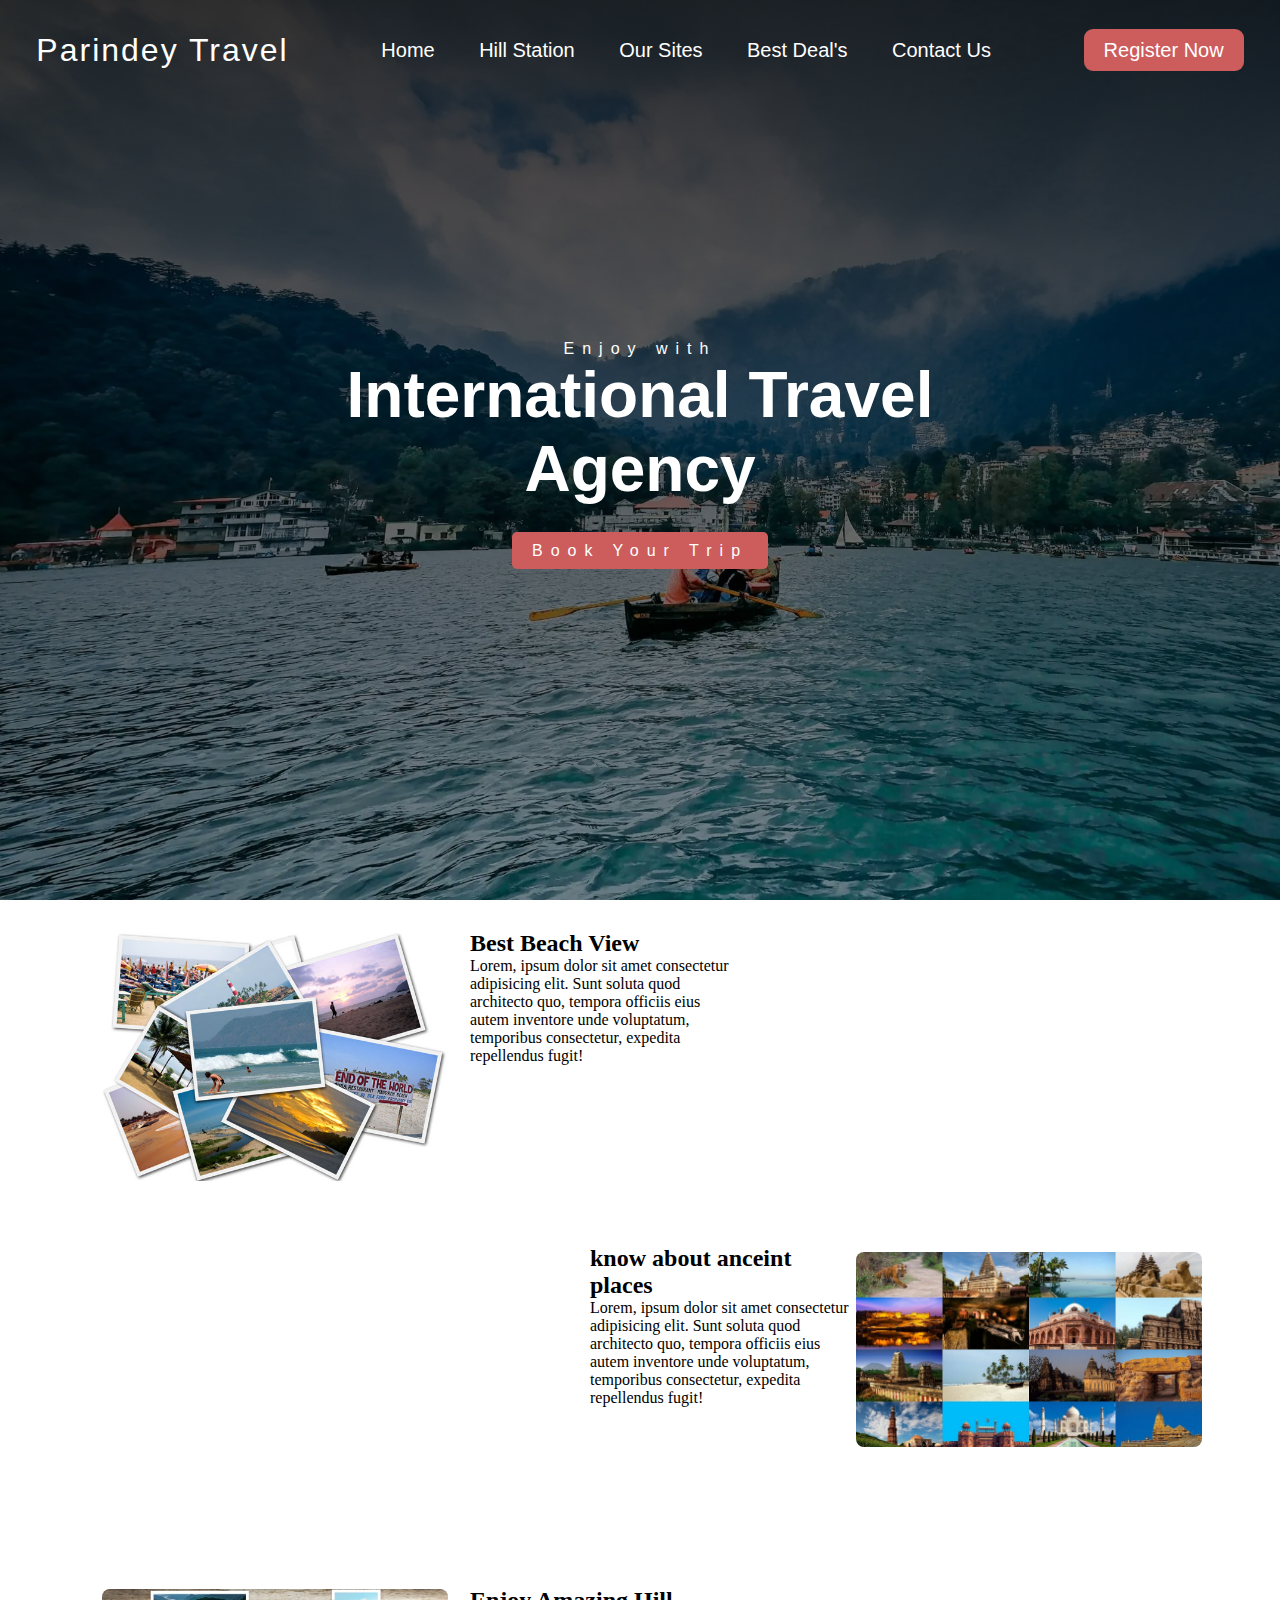
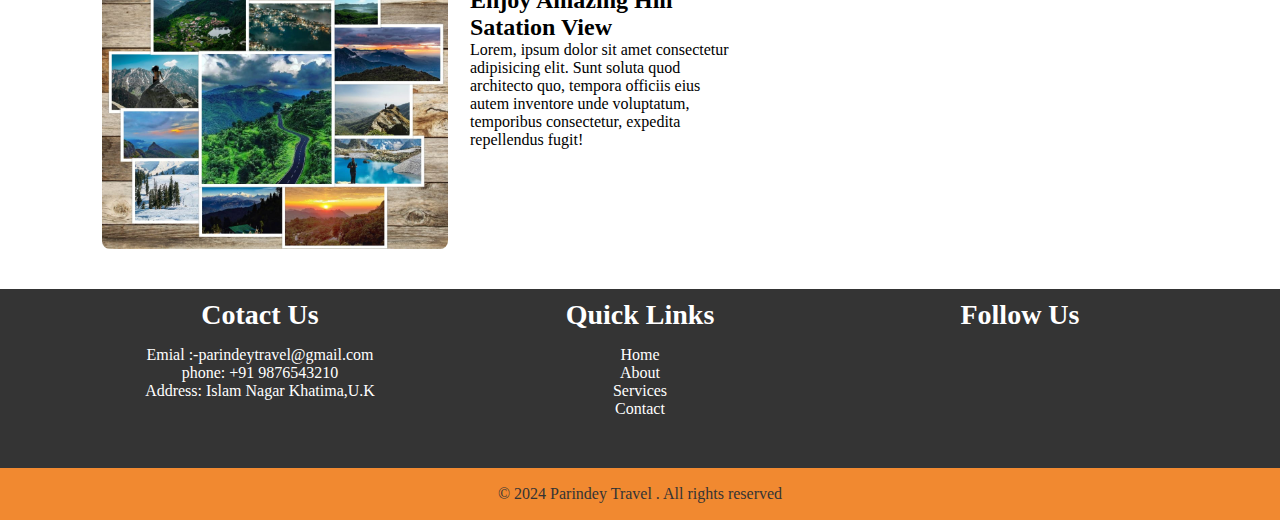
<file: landing page/index.html>
<!DOCTYPE html>
<html lang="en">

<head>
    <meta charset="UTF-8">
    <meta name="viewport" content="width=device-width, initial-scale=1.0">
    <title>Document</title>
    <link rel="stylesheet" href="style.css">

    <link rel="stylesheet" href="https://cdnjs.cloudflare.com/ajax/libs/font-awesome/6.5.2/css/all.min.css" integrity="sha512-SnH5WK+bZxgPHs44uWIX+LLJAJ9/2PkPKZ5QiAj6Ta86w+fsb2TkcmfRyVX3pBnMFcV7oQPJkl9QevSCWr3W6A==" crossorigin="anonymous" referrerpolicy="no-referrer" />
</head>

<body>
    <header>
        <nav>
            <div class="logo">
                Parindey Travel
            </div>
            <div class="menu">
                <a href="#">Home</a>
                <a href="#">Hill Station</a>
                <a href="#">Our Sites</a>
                <a href="#">Best Deal's</a>
                <a href="#">Contact Us</a>
            </div>
            <div class="book">
                <a href="#">Register Now</a>
            </div>
        </nav>
        <section class="head">
            <span>Enjoy with</span>
            <h1>International Travel Agency</h1>
            <br><br>
            <a href="#">Book Your Trip</a>
        </section>
    </header>
    <main>
        <div class="container">
            <div class="container1">
                <img src="beach.jpg" alt="beach">
                <div class="text">
                    <h2>Best Beach View</h2>
                    <P>Lorem, ipsum dolor sit amet consectetur adipisicing elit. Sunt soluta quod architecto quo,
                        tempora officiis eius autem inventore unde voluptatum, temporibus consectetur, expedita
                        repellendus fugit!</P>
                </div>
            </div>
            <div class="container2">
                <img src="ancient.jpg" alt="ancient places">
                <div class="text">
                    <h2>know about anceint places</h2>
                    <P>Lorem, ipsum dolor sit amet consectetur adipisicing elit. Sunt soluta quod architecto quo,
                        tempora officiis eius autem inventore unde voluptatum, temporibus consectetur, expedita
                        repellendus fugit!</P>
                </div>
            </div>
            <div class="container3">
                <img src="hill.jpg" alt="Hill Station">
                <div class="text">
                    <h2>Enjoy Amazing Hill Satation View</h2>
                    <P>Lorem, ipsum dolor sit amet consectetur adipisicing elit. Sunt soluta quod architecto quo,
                        tempora officiis eius autem inventore unde voluptatum, temporibus consectetur, expedita
                        repellendus fugit!</P>
                </div>
            </div>
        </div>
        <footer>
            <div class="container4">
                <div class="footer-content">
                    <h3>Cotact Us</h3>
                    <p>Emial :-parindeytravel@gmail.com</p>
                    <p>phone: +91 9876543210</p>
                    <p>Address: Islam Nagar Khatima,U.K</p>
                </div>
                <div class="footer-content">
                    <h3>Quick Links</h3>
                    <ul class="list">
                        <li><a href="">Home</a></li>
                        <li><a href="">About</a></li>
                        <li><a href="">Services</a></li>
                        <li><a href="">Contact</a></li>
                    </ul>
                </div>
                <div class="footer-content">
                    <h3>Follow Us</h3>
                    
                    <li><a href=""><i class="fab fa-facebook"></i></a></li>
                    <li><a href=""><i class="fab fa-twitter"></i></a></li>
                    <li><a href=""><i class="fab fa-instagram"></i></a></li>
                    <li><a href=""><i class="fab fa-youtube"></i></a></li>
                </div>
            </div>
            <div class="bottom-bar">
                <p>&copy; 2024 Parindey Travel . All rights reserved</p>
            </div>
        </footer>
    </main>
</body>

</html>
</file>
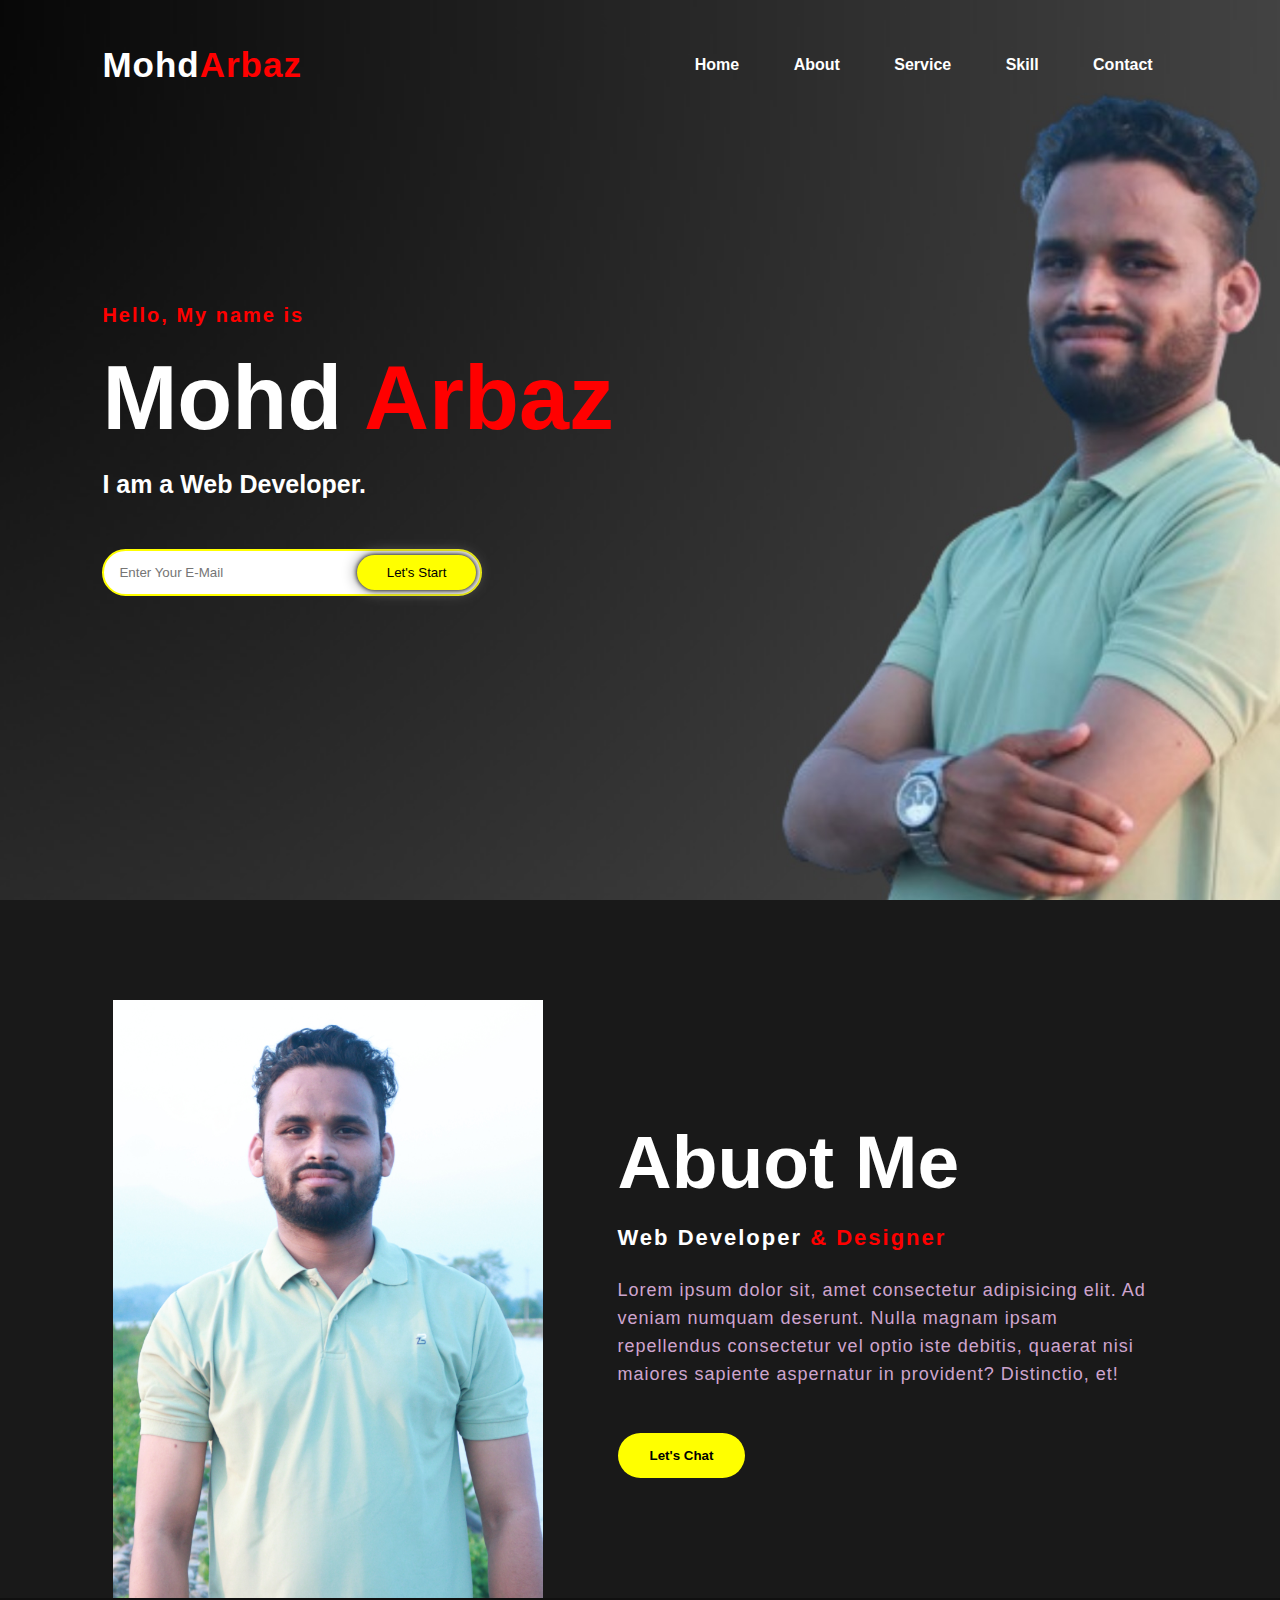
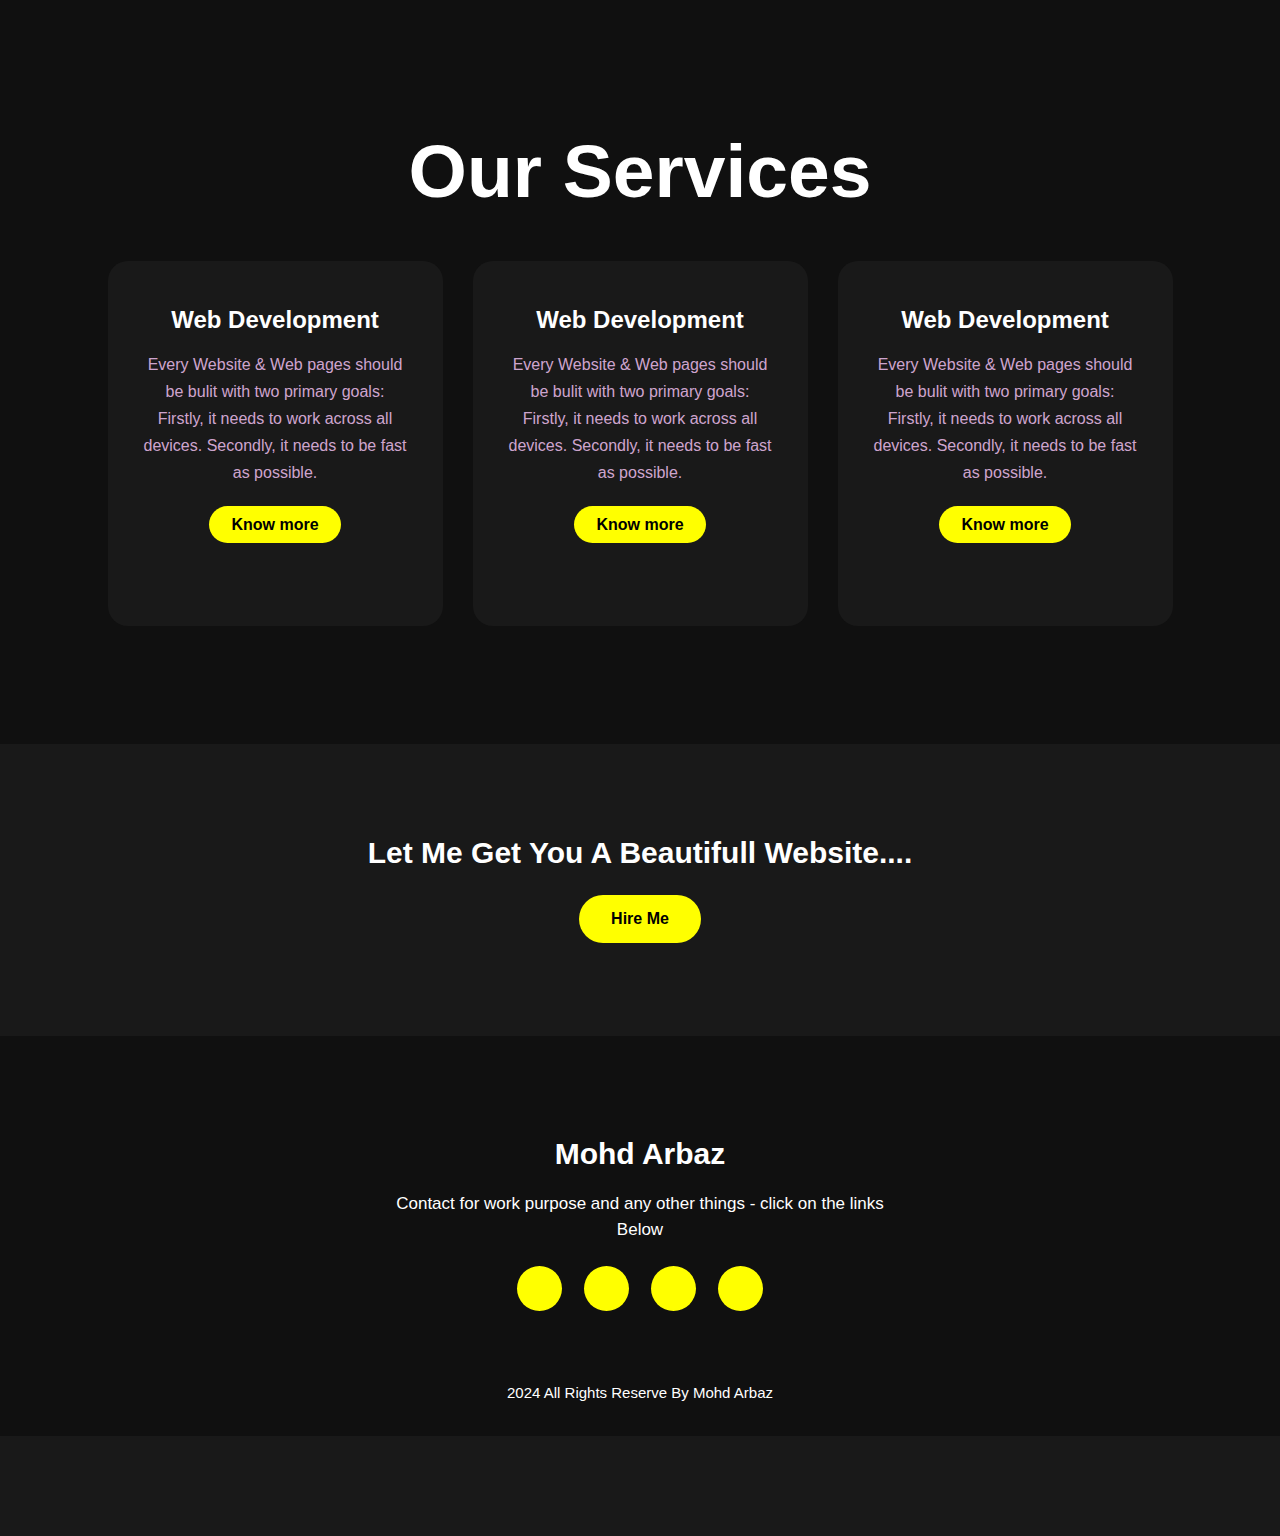
<file: Portfolio/index.html>
<!DOCTYPE html>
<html lang="en">

<head>
    <meta charset="UTF-8">
    <meta name="viewport" content="width=device-width, initial-scale=1.0">
    <title>My Portfolio</title>
    <link rel="stylesheet" href="style.css">

    <!-- For font  -->
    <!-- <link rel="preconnect" href="https://fonts.googleapis.com"> -->
    <!-- <link rel="preconnect" href="https://fonts.gstatic.com" crossorigin> -->
    <!-- <link href="https://fonts.googleapis.com/css2?family=Lexend:wght@100..900&display=swap" rel="stylesheet"> -->

    <!-- For Icons -->
    <link rel="stylesheet" href="https://cdnjs.cloudflare.com/ajax/libs/font-awesome/6.5.2/css/all.min.css"
        integrity="sha512-SnH5WK+bZxgPHs44uWIX+LLJAJ9/2PkPKZ5QiAj6Ta86w+fsb2TkcmfRyVX3pBnMFcV7oQPJkl9QevSCWr3W6A=="
        crossorigin="anonymous" referrerpolicy="no-referrer" />
</head>

<body>
    <!-- main page -->
    <div class="top-bar">
        <nav>
            <h2 class="logo">Mohd<span>Arbaz</span></h2>
            <ul>
                <li><a href="#">Home</a></li>
                <li><a href="#">About</a></li>
                <li><a href="#">service</a></li>
                <li><a href="#">Skill</a></li>
                <li><a href="#">Contact</a></li>
            </ul>
        </nav>
        <div class="content">
            <h4>Hello, My name is</h4>
            <h1>Mohd <span>Arbaz</span></h1>
            <h3>I am a Web Developer.</h3>
            <div class="newslatter">
                <form>
                    <input type="email" name="email" id="email" placeholder="Enter Your E-Mail">
                    <input type="submit" name="submit" value="Let's Start">
                </form>
            </div>
        </div>
    </div>
    <!-- About Sectiom -->
    <section class="about">
        <div class="main">
            <img src="main.jpg" alt="my photo">
            <div class="about-text">
                <h2>Abuot Me</h2>
                <h5> Web Developer <span>& Designer</span></h5>
                <P>Lorem ipsum dolor sit, amet consectetur adipisicing elit. Ad veniam numquam deserunt. Nulla magnam
                    ipsam repellendus consectetur vel optio iste debitis, quaerat nisi maiores sapiente aspernatur in
                    provident? Distinctio, et!</P>
                <button type="button">Let's Chat</button>
            </div>
        </div>
        <!-- </section>Services Sectioon -->
        <section class="service">
            <dic class="title">
                <h2>Our Services</h2>
            </dic>
            <div class="box">
                <div class="card">
                    <i class="fa-solid fa-bars"></i>
                    <h5>Web Development</h5>
                    <div class="pra">
                        <p>Every Website & Web pages should be bulit with two primary goals: Firstly, it needs to work
                            across all devices. Secondly, it needs to be fast as possible.</p>
                        <p style="text-align: center;">
                            <a class="button" href="#">Know more</a>
                        </p>
                    </div>
                </div>

                <div class="card">
                    <i class="fa-solid fa-user"></i>
                    <h5>Web Development</h5>
                    <div class="pra">
                        <p>Every Website & Web pages should be bulit with two primary goals: Firstly, it needs to work
                            across all devices. Secondly, it needs to be fast as possible.</p>
                        <p style="text-align: center;">
                            <a class="button" href="#">Know more</a>
                        </p>
                    </div>
                </div>

                <div class="card">
                    <i class="fa-solid fa-bell"></i>
                    <h5>Web Development</h5>
                    <div class="pra">
                        <p>Every Website & Web pages should be bulit with two primary goals: Firstly, it needs to work
                            across all devices. Secondly, it needs to be fast as possible.</p>
                        <p style="text-align: center;">
                            <a class="button" href="#">Know more</a>
                        </p>
                    </div>
                </div>
            </div>
        </section>
        <!-- ---Contact Section---   -->

        <div class="contact-me">
            <p>Let Me Get You A Beautifull Website....</p>
            <a class="button-two" href="#">Hire Me</a>
        </div>

        <!-- Footer content  -->

        <footer>
            <p>Mohd Arbaz</p>
            <p>Contact for work purpose and any other things - click on the links Below</p>
            <div class="social">
                <!-- Facebook  -->
                <a href="https://www.facebook.com/profile.php?id=100009818410442&mibextid=ZbWKwL"><i
                        class="fa-brands fa-facebook"></i></a>

                <!-- Instagram  -->
                <a href="https://www.instagram.com/arbaz_akhtar01?igsh=MnVoaHp5YmkxOXpt"><i
                        class="fa-brands fa-square-instagram"></i></a>

                <!-- Gmail  -->
                <a href="mailto:mohdarbaz.iot@gmail.com"><i class="fa-solid fa-envelope"></i></a>

                <!-- Linkedin  -->
                <a
                    href="https://www.linkedin.com/in/mohd-arbaz-a43996292?utm_source=share&utm_campaign=share_via&utm_content=profile&utm_medium=android_app"><i
                        class="fa-brands fa-linkedin"></i></a>
            </div>
            <p class="end">2024 All Rights Reserve By Mohd Arbaz</p>
        </footer>
</body>

</html>
</file>
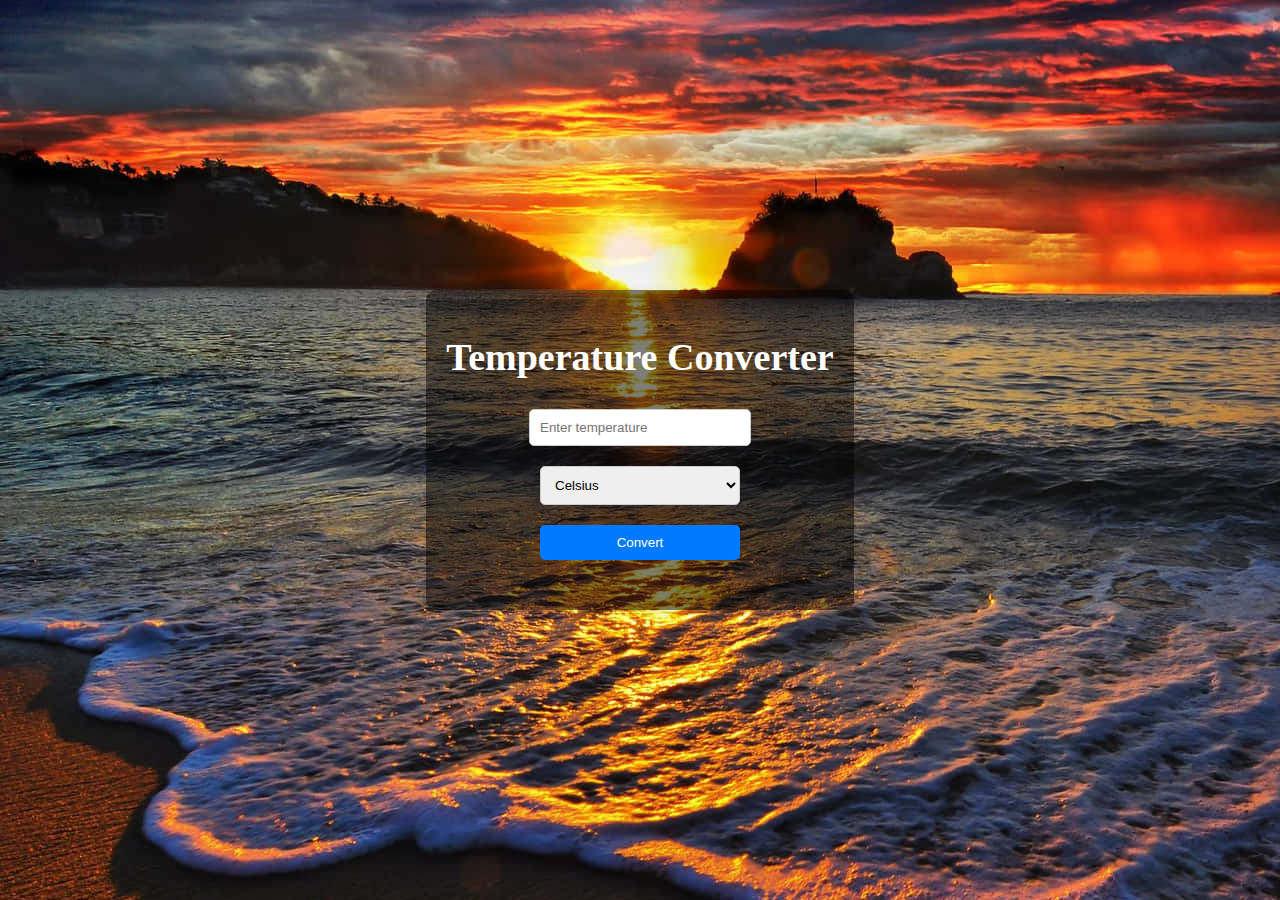
<file: Temprature Converter/index.html>
<!DOCTYPE html>
<html>
<head>
    <meta charset="UTF-8">
    <meta name="viewport" content="width=device-width, initial-scale=1.0">
    <title>Temperature Converter</title>
    <link rel="stylesheet" href="styles.css">
</head>
<body>
    <div class="container">
        <h1>Temperature Converter</h1>
        <div class="converter">
            <input type="number" id="inputTemp" placeholder="Enter temperature">
            <select id="inputUnit">
                <option value="Celsius">Celsius</option>
                <option value="Fahrenheit">Fahrenheit</option>
                <option value="Kelvin">Kelvin</option>
            </select>
            <button onclick="convertTemperature()">Convert</button>
            <div id="result">
                <label for="result"></label>
            </div>
        </div>
    </div>
    <script src="temp.js"></script>
</body>
</html>
</file>
<file: landing page/style.css>
*{
    padding: 0;
    margin: 0;
    box-sizing: border-box;
}

header{
    width: 100%;
    height: 100vh;
    background:linear-gradient(rgba(0,0,0,0.8),rgba(0,0,0,0.3)), url(image.jpg);
    background-size: cover;
    font-family: 'Gill Sans', 'Gill Sans MT', Calibri, 'Trebuchet MS', sans-serif;
}

nav{
    width: 100%;
    height: 100px;
    color:white;
    display: flex;
    justify-content: space-around;
    align-items: center  ;
}
.logo{
    font-size: 2em;
    letter-spacing: 2px;
}

.menu a{
    text-decoration: none;
    color: white;
    padding: 10px 20px;
    font-size: 20px;
    position: relative;
}

.menu a:before{
    content: '' ;    
    position: absolute;
    top: 0;
    left: 0;
    width: 0;
    height: 100%;
    border-bottom: 2px solid indianred;
    transition: 0.4s linear;
}
.menu a:hover:before{
    width: 90%;
}
.book a{
    text-decoration: none;
    color: white;
    padding: 10px 20px;
    font-size: 20px;
    background: indianred;
    border-radius: 9px;    
}
.book a:hover{
    background: transparent;
    border: 1px solid indianred;
    transition: 0.4s;
}
.head{
    max-width: 650px;
    position: absolute;
    top: 50%;
    left: 50%;
    transform: translate(-50%,-50%);
    text-align: center;
    color: white;
}

.head span{
    letter-spacing: 8px;
}

.head h1{
    font-size: 4em;
}

.head a{
    text-decoration: none;
    background: indianred;
    color: white;
    padding: 10px 20px;
    letter-spacing: 8px;
    border-radius: 5px;
    transition: 0.4s;
    margin-top: 40px;
}

.head a:hover{
    background: transparent;
    border: 1px solid indianred;
    transition: 0.4s;
    margin-top: 40px;
}

main{
    width: 100%;
    height: 100vh;
    background: rgb(255, 255, 255);
    background-size: cover;
}

.container{
    margin-top: 30px;
    margin-left: 40px;
    width: 66%;
}

.container1{
    margin: 10px 60px;
    width: 75%;
}   

.container1 text{
    margin-top: 60px;
    font-size: 40px;
}   

.container1 img{
    max-width: 350px;
    float: left;
    border: 2px solid white;
    border-radius: 10px;
    margin-right: 20px;
}

.container1 text h2{
    font-size: 50px;
    padding: 5px;
}

.container1 text p{
    font-size: 2em;
}

.container2{
    margin: 180px 550px;
    width: 75%;
}
.container2 img{
    max-width: 350px;
    float: right;
    border: 2px solid white;
    border-radius: 10px;
    margin-right: 20px;
    margin-top: 5px;
}

.container2 text h2{
    font-size: 50px;
    padding: 5px;
}

.container2 text p{
    font-size: 18px;
}

.container3{
    margin: 10px 60px;
    width: 75%;
}   

.container3 img{
    max-width: 350px;
    float: left;
    border: 2px solid white;
    border-radius: 10px;
    margin-right: 20px;
}

.container3 text h2{
    font-size: 50px;
    padding: 5px;
}

.container3 text p{
    font-size: 18px;
}

.about{
    margin: 200px;
    text-align: center;
    font-size: 1.5em;
}

.contact{
    margin-top: 30px;
    color:white;
    display: flex;
    justify-content: space-around;
    align-items: center  ;
}

footer{
    background: #343434;
    padding-top: 10px;
    margin-top: 140px;
}
.container4{
    color: white;
    width: 1140px;
    margin: auto;
    display: flex;
    justify-content: space-around;
}

.footer-content{
    width: 33.3%;
}

h3{
    font-size: 28px;
    margin-bottom: 15px;
    text-align: center;
}
.footer-content{
    color: white;
    text-align: center;
}
.list{
    padding: 0;
}

.list li{
    width: auto;
    text-align: center;
    list-style-type: none;
    position: relative;
}
.list li::before{
    color: white;
    content:'';
    position: absolute;
    transform: translate(-50%,-50%);
    left: 50%;
    top: 100%;
    width: 0;
    height: 2px;
    background: #f18930;
    transition-duration: .5s;
}

.list li::hover::before{
    width: 70px;
}
.social-icons{
    text-align: center;
    padding: 0;
}

.social-icons li{
    display: inline-block;
    text-align: center;
    padding: 5px ;
}

.social-icons i{
    color: white;
    font-size: 25px;
}
.footer-content a{
    text-decoration: none;
}
.footer-content a:hover{
    color: #f18930;
}
.footer-content li a{
    color: #fff;
    list-style: none;
}
.footer-content li {
    /* color: #fff; */
    list-style: none;
}
.social-icons i:hover{
    color: #f18930;
}
.bottom-bar{
    background-color: #f18930;
    text-align: center;
    padding: 10px 0;
    margin-top: 50px;
}
.bottom-bar p{
    color: #343434;
    margin: 0;
    font-size: 16px;
    padding: 7px;
}
</file>
<file: Portfolio/style.css>
* {
    padding: 0;
    margin: 0;
    font-family: sans-serif;
    box-sizing: border-box;
}

.top-bar {
    height: 100vh;
    width: 100%;
    background-image: url(background.jpg);
    background-size: cover;
    background-position: center;
}

nav {
    display: flex;
    align-items: center;
    justify-content: space-between;
    padding-top: 45px;
    padding-left: 8%;
    padding-right: 8%;
}

.logo {
    color: white;
    font-size: 35px;
    letter-spacing: 1px;
    cursor: pointer;
}

span {
    color: red;
}

nav ul li {
    list-style-type: none;
    display: inline-block;
    padding: 10px 25px;
}

nav ul li a {
    color: white;
    text-decoration: none;
    font-weight: bold;
    text-transform: capitalize;
    
}

nav ul li a:hover {
    color: yellow;
    transition: .3s;
}

.content {
    position: absolute;
    top: 50%;
    left: 8%;
    transform: translateY(-50%);
}

h1 {
    color: white;
    margin: 20px 0px 20px;
    font-size: 90px;
}

h3 {
    color: white;
    font-size: 25px;
    margin-bottom: 50px;
}

h4 {
    outline: white;
    color: red;
    letter-spacing: 2px;
    font-size: 20px;
}

.newslatter form {
    width: 380px;
    max-width: 100%;
    position: relative;
    text-align: center;
}

.newslatter form input:first-child {
    display: inline-block;
    width: 100%;
    padding: 14px 130px 14px 15px;
    border: 2px solid yellow;
    outline: none;
    border-radius: 30px;
}

.newslatter form input:last-child {
    position: absolute;
    display: inline-block;
    outline: none;
    border: none;
    padding: 10px 30px;
    border-radius: 30px;
    background-color: yellow;
    box-shadow: 0px 0px 5px #000, 0px 0px 15px #858585;
    top: 6px;
    right: 6px;
}

.newslatter form input:last-child:hover{
    background-color: transparent;
    border: 2px solid yellow;
    cursor: pointer;
    /* color: white; */
}

/* about section  */

.about {
    width: 100%;
    padding: 100px 0px;
    background-color: #191919;
}

.about img {
    height: auto;
    width: 430px;
}

.about-text {
    width: 550px;
}

.main {
    width: 1130px;
    max-width: 95%;
    margin: 0 auto;
    display: flex;
    align-items: center;
    justify-content: space-around;
}

.about-text h2 {
    color: white;
    font-size: 75px;
    text-transform: capitalize;
    margin-bottom: 20px;
}

.about-text h5 {
    color: white;
    letter-spacing: 2px;
    font-size: 22px;
    margin-bottom: 25px;
    text-transform: capitalize;
}

.about-text p {
    color: #fcfc;
    letter-spacing: 1px;
    line-height: 28px;
    font-size: 18px;
    margin-bottom: 45px;
}

button {
    background-color: yellow;
    color: black;
    text-decoration: none;
    border: 2px solid transparent;
    font-weight: bold;
    padding: 13px 30px;
    border-radius: 30px;
    transition: .4s;
}

button:hover {
    background-color: transparent;
    border: 2px solid yellow;
    cursor: pointer;
    color: white;
}

/* service section  */

.service {
    background: #101010;
    width: 100%;
    padding: 100px 0px;
}

.title h2 {
    color: white;
    font-size: 75px;
    width: 1130px;
    margin: 30px auto;
    text-align: center;
}

.box {
    color: white;
    display: flex;
    align-items: center;
    justify-content: center;
    min-height: 400px;
}

.card {
    height: 365px;
    width: 335px;
    padding: 20px 35px;
    background: #191919;
    border-radius: 20px;
    margin: 15px;
    position: relative;
    overflow: hidden;
    text-align: center;
}

.card i {
    font-size: 50px;
    text-align: center;
    display: block;
    margin: 25px 0px;
    color: yellow;
}

h5 {
    color: white;
    font-size: 24px;
    margin-bottom: 17px;
}

.pra p {
    color: #fcfc;
    font-size: 16px;
    line-height: 27px;
    margin-bottom: 25px;
}

.card .button {
    background-color: yellow;
    color: black;
    text-decoration: none;
    border: 2px solid transparent;
    font-weight: bold;
    padding: 8px 20px;
    border-radius: 30px;
    transition: .4s;
}

.card .button:hover {
    background-color: transparent;
    border: 2px solid yellow;
    cursor: pointer;
    color: white;
}


/* contact section  */

.contact-me {
    width: 100%;
    height: 292px;
    background: #191919;
    display: flex;
    align-items: center;
    flex-direction: column;
    justify-content: center;
}

.contact-me p {
    color: white;
    font-size: 30px;
    font-weight: bold;
    margin-bottom: 25px;
}

.contact-me .button-two {
    background-color: yellow;
    color: black;
    text-decoration: none;
    border: 2px solid transparent;
    font-weight: bold;
    padding: 13px 30px;
    border-radius: 30px;
    transition: .4s;
}

.contact-me .button-two:hover {
    background-color: transparent;
    border: 2px solid yellow;
    cursor: pointer;
    color: white;
}

/* footer section  */

footer{
    position: relative;
    width: 100%;
    height: 400px;
    background: #101010;
    display: flex;
    flex-direction: column;
    justify-content: center;
    align-items: center;
}

footer p:nth-child(1){
    font-size: 30px;
    color: white;
    margin-bottom: 20px ;
    font-weight: bold;
}

footer p:nth-child(2){
    color: white;
    font-size: 17px;
    width: 500px;
    text-align: center;
    line-height: 26px;
}

.social{
    display: flex;
}

.social a{
    width: 45px;
    height: 45px;
    display: flex;
    align-items: center;
    justify-content: center;
    background: yellow;
    border-radius: 50%;
    margin: 23px 11px;
    color: black;
    font-size: 25px;
    text-decoration: none;
}

.social a:hover{
    transform: scale(1.3);
    transition: .3s;
    background-color: transparent;
    border: 2px solid yellow;
    cursor: pointer;
    color: white;   
}

.end{
    color: white;
    position: absolute;
    bottom: 35px;
    font-size: 15px;
}
</file>
<file: Temprature Converter/styles.css>
body {
    font-family: Cambria, Cochin, Georgia, Times, 'Times New Roman', serif;
    background-color: #f0f0f0;
    display: flex;
    justify-content: center;
    align-items: center;
    height: 100vh;
    margin: 0;
    background-image: url(images.jpg);
    background: cover;
}

.container {
    background: rgba(0,0,0,0.5);
    padding: 20px;
    border-radius: 10px;
    box-shadow: 0 0 10px rgba(0, 0, 0, 0.1);
    text-align: center;
}

h1 {
    margin-bottom: 20px;
    color: white;
    font-size: 38px;
}

.converter {
    display: flex;
    flex-direction: column;
    align-items: center;
}

input, select, button {
    margin: 10px 0;
    padding: 10px;
    width: 200px;
    border: 1px solid #cccccc;
    border-radius: 5px;
}

button {
    background-color: #007bff;
    color: #ffffff;
    border: none;
    cursor: pointer;
}

button:hover {
    background-color: #0056b3;
}

#result {
    margin-top: 20px;
    font-size: 1.2em;
    border: 100% solid white;
    color: white;
    font-size: 25px;
}
</file>
